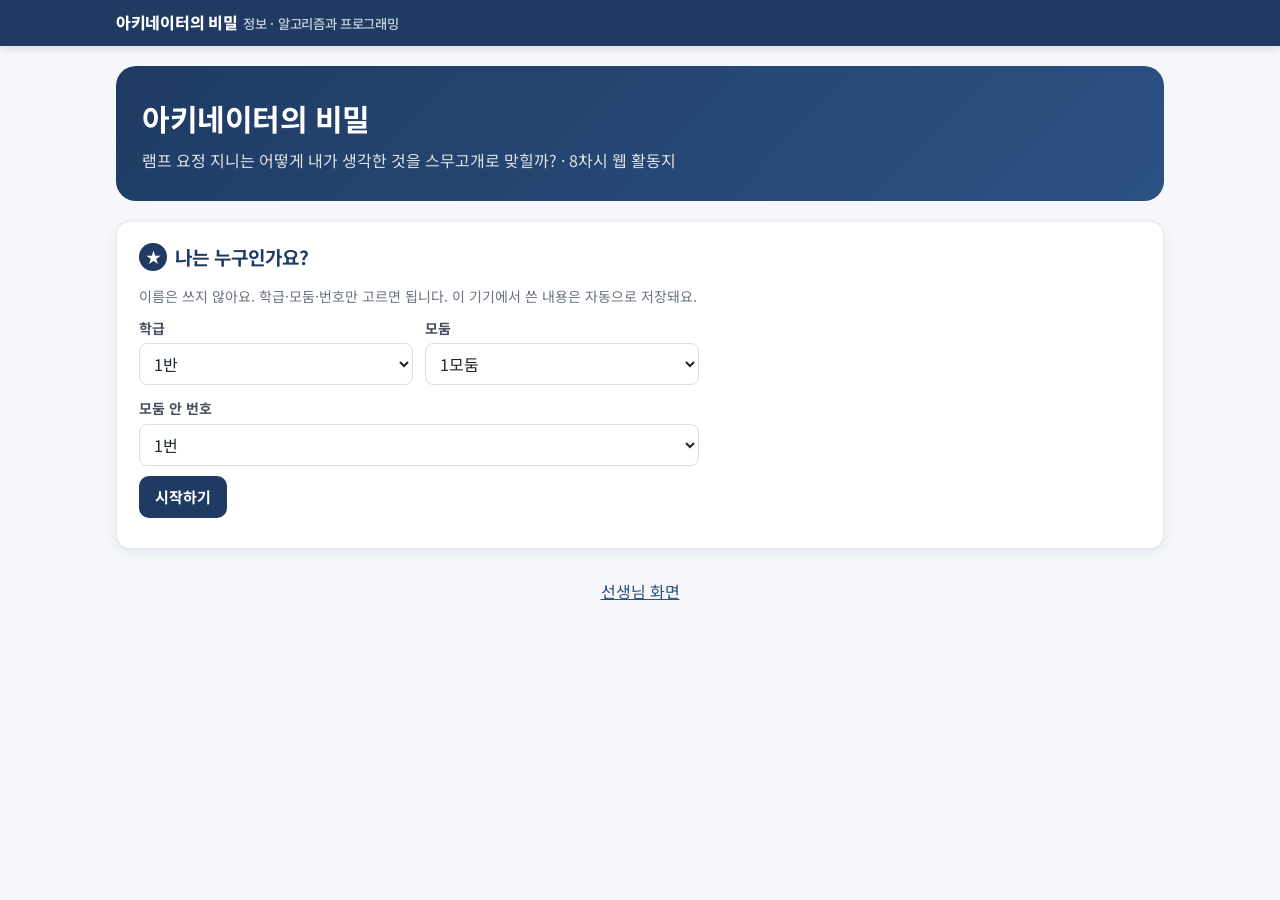
<file: index.html>
<!doctype html>
<html lang="ko">
<head>
<meta charset="utf-8">
<meta name="viewport" content="width=device-width,initial-scale=1">
<title>아키네이터의 비밀 · 웹 활동지</title>
<link rel="preconnect" href="https://fonts.googleapis.com"><link rel="preconnect" href="https://fonts.gstatic.com" crossorigin>
<link href="https://fonts.googleapis.com/css2?family=Noto+Sans+KR:wght@400;500;700;800&display=swap" rel="stylesheet">
<link rel="stylesheet" href="assets/style.css">
</head>
<body>
<main class="wrap">
  <section class="hero">
    <h1>아키네이터의 비밀</h1>
    <p>램프 요정 지니는 어떻게 내가 생각한 것을 스무고개로 맞힐까? · 8차시 웹 활동지</p>
  </section>

  <section class="card" id="login">
    <h2><span class="n">★</span> 나는 누구인가요?</h2>
    <p class="hint">이름은 쓰지 않아요. 학급·모둠·번호만 고르면 됩니다. 이 기기에서 쓴 내용은 자동으로 저장돼요.</p>
    <div class="row" style="max-width:560px">
      <div class="field"><label for="cls">학급</label><select id="cls"></select></div>
      <div class="field"><label for="grp">모둠</label><select id="grp"></select></div>
      <div class="field"><label for="num">모둠 안 번호</label><select id="num"></select></div>
    </div>
    <div class="btns"><button class="btn" id="go" type="button">시작하기</button></div>
  </section>

  <section id="list" style="display:none">
    <div class="row" style="align-items:center;margin-bottom:10px">
      <h2 style="margin:0;color:var(--navy);flex:1 1 auto">활동지 고르기</h2>
      <span class="badge" id="me"></span>
    </div>
    <div class="grid" id="cards"></div>
    <p class="hint" style="margin-top:18px">● 제출함 &nbsp; ◐ 작성 중 &nbsp; ○ 아직 시작 안 함 &nbsp;·&nbsp; 수업이 끝나면 꼭 <b>제출하기</b>를 누르세요. 다른 기기에서 이어 쓸 때는 활동지 아래 <b>내 제출 불러오기</b>를 누르면 돼요.</p>
    <p class="hint"><span id="sync"></span> &nbsp;·&nbsp; <button type="button" id="clear" class="btn sm ghost">이 기기에 저장된 내 기록 지우기</button></p>
  </section>

  <p style="text-align:center;margin-top:30px"><a href="teacher.html">선생님 화면</a></p>
</main>
<script src="assets/config.js"></script>
<script src="assets/common.js"></script>
<script>
(function(){
  const {C, WS, $, esc, user, setUser, who, meta, hhmm} = AKN;
  AKN.boot(0);
  const q = new URLSearchParams(location.search);
  const fill = (el, arr, pre) => { el.innerHTML = arr.map(v => `<option value="${v}">${v}${pre}</option>`).join(''); };
  fill($('#cls'), C.CLASSES || ['1'], '반');
  fill($('#grp'), Array.from({length: C.GROUPS || 8}, (_, i) => String(i + 1)), '모둠');
  fill($('#num'), Array.from({length: C.MAX_NUMBER || 6}, (_, i) => String(i + 1)), '번');
  const u = user();
  if (u) { $('#cls').value = u.cls; $('#grp').value = u.grp; $('#num').value = u.num; }

  function showList() {
    const u = user(); const m = meta();
    $('#me').textContent = who(u);
    $('#cards').innerHTML = WS.map(w => {
      const st = m.submitted[w.id] ? `<span class="badge g">● 제출함</span>` : (m.saved[w.id] ? `<span class="badge a">◐ 작성 중</span>` : `<span class="badge">○</span>`);
      return `<a class="wscard" href="ws${w.id}.html"><span class="st">${st}</span><div class="no">활동지 ${w.id} · ${w.lesson}</div><h3>${esc(w.title)}</h3><div class="meta">${esc(w.stage)}${w.group ? ' · 모둠 활동' : ''}</div></a>`;
    }).join('');
    $('#list').style.display = '';
  }
  // 구글 시트의 실제 제출 기록으로 ‘제출함’ 표시 맞추기 (시트에서 지우면 여기서도 사라짐)
  async function syncStatus() {
    const u = user(); if (!u) return;
    $('#sync').textContent = '제출 기록 확인 중…';
    const res = await AKN.api({ action: 'mystatus', cls: u.cls, grp: u.grp, num: u.num });
    if (!res || !res.ok || !res.ws) { $('#sync').textContent = '제출 기록을 확인하지 못했어요 (이 기기의 기록으로 표시 중)'; return; }
    const m = meta(); m.submitted = {};
    Object.keys(res.ws).forEach(k => { m.submitted[k] = res.ws[k]; });
    AKN.setMeta(m, u);
    $('#sync').textContent = '제출 기록 확인 완료 ' + new Date().toLocaleTimeString('ko-KR', {hour: '2-digit', minute: '2-digit'});
    showList();
  }
  $('#clear').addEventListener('click', () => {
    const u = user(); if (!u) return;
    if (!confirm(`이 기기에 저장된 ${who(u)}의 활동지 내용과 표시를 모두 지울까요?\n(구글 시트에 제출한 내용은 지워지지 않아요)`)) return;
    AKN.clearLocal(u); showList(); syncStatus(); AKN.toast('이 기기의 기록을 지웠어요');
  });
  $('#go').addEventListener('click', () => {
    const nu = {cls: $('#cls').value, grp: $('#grp').value, num: $('#num').value};
    const old = user();
    if (old && (old.cls !== nu.cls || old.grp !== nu.grp || old.num !== nu.num) &&
        !confirm(`${who(old)}에서 ${who(nu)}(으)로 바꿀까요?\n(바꾸기 전 내용은 이 기기에 그대로 남아 있어요)`)) return;
    setUser(nu);
    const next = q.get('next');
    if (next && /^ws[1-8]\.html$/.test(next)) location.href = next; else { showList(); syncStatus(); AKN.toast(who(nu) + '(으)로 시작합니다'); }
  });
  if (u && !q.get('change')) { showList(); syncStatus(); }
})();
</script>
</body>
</html>
</file>
<file: assets/style.css>
:root{
  --navy:#1F3B63; --navy-2:#2C5282; --navy-soft:#E8EEF7;
  --amber:#E2B04A; --amber-soft:#FFF7E8; --amber-ink:#8A5D0B;
  --green:#2E9E6B; --green-soft:#E6F4EC; --green-ink:#1E6B47;
  --orange:#E0873A; --red:#C0392B; --red-soft:#FDECEA;
  --ink:#1E2430; --ink-2:#4A5262; --muted:#6B7383;
  --line:#D9DEE6; --line-2:#E8EBF0; --bg:#F5F7FA; --card:#FFFFFF;
  --radius:14px;
  --shadow:0 1px 2px rgba(31,59,99,.06),0 4px 14px rgba(31,59,99,.06);
}
*{box-sizing:border-box}
html{-webkit-text-size-adjust:100%}
body{margin:0;background:var(--bg);color:var(--ink);font-family:"Noto Sans KR","Malgun Gothic","Apple SD Gothic Neo",sans-serif;font-size:16px;line-height:1.6;word-break:keep-all}
a{color:var(--navy-2)}
button,input,select,textarea{font:inherit;color:inherit}

/* ---------- 상단 바 ---------- */
.topbar{position:sticky;top:0;z-index:50;background:var(--navy);color:#fff;box-shadow:0 2px 8px rgba(0,0,0,.12)}
.topbar .in{max-width:1080px;margin:0 auto;padding:10px 16px;display:flex;align-items:center;gap:10px;flex-wrap:wrap}
.brand{font-weight:800;letter-spacing:-.3px;color:#fff;text-decoration:none;white-space:nowrap}
.brand small{font-weight:500;opacity:.75;margin-left:6px}
.topbar .sp{flex:1}
.chip{display:inline-flex;align-items:center;gap:6px;background:rgba(255,255,255,.14);border-radius:999px;padding:4px 12px;font-size:14px;white-space:nowrap}
.chip button{background:none;border:0;color:#cfe0ff;cursor:pointer;padding:0;font-size:13px;text-decoration:underline}
.savestate{font-size:13px;opacity:.85;white-space:nowrap}
.topbar select{background:#fff;color:var(--ink);border:0;border-radius:8px;padding:5px 8px;font-size:14px;max-width:220px}

.demo-banner{background:var(--amber-soft);color:var(--amber-ink);border-bottom:1px solid #F1D9A6;font-size:14px}
.demo-banner .in{max-width:1080px;margin:0 auto;padding:6px 16px}

/* ---------- 레이아웃 ---------- */
.wrap{max-width:1080px;margin:0 auto;padding:20px 16px 120px}
.ws-head{margin:8px 0 18px}
.ws-head .tag{display:inline-block;background:var(--navy-soft);color:var(--navy);font-weight:700;font-size:13px;border-radius:999px;padding:2px 10px;margin-right:6px}
.ws-head h1{font-size:28px;line-height:1.3;margin:8px 0 4px;color:var(--navy);letter-spacing:-.5px}
.ws-head p{margin:0;color:var(--muted)}

.card{background:var(--card);border:1px solid var(--line-2);border-radius:var(--radius);box-shadow:var(--shadow);padding:20px 22px;margin:0 0 18px}
.card h2{font-size:19px;margin:0 0 12px;color:var(--navy);display:flex;align-items:center;gap:8px;flex-wrap:wrap}
.card h2 .n{display:inline-grid;place-items:center;width:28px;height:28px;border-radius:50%;background:var(--navy);color:#fff;font-size:15px;flex:none}
.card h3{font-size:16px;margin:16px 0 8px;color:var(--ink-2)}
.hint{color:var(--muted);font-size:14px;margin:0 0 10px}
.note{background:var(--navy-soft);border-radius:10px;padding:10px 14px;font-size:14.5px;color:var(--ink-2);margin:10px 0}
.exit{border:2px dashed var(--amber);background:var(--amber-soft)}
.exit h2 .n{background:var(--amber);color:#fff}

/* ---------- 입력 ---------- */
input[type=text],input[type=number],select,textarea{border:1.5px solid var(--line);border-radius:8px;padding:7px 10px;background:#fff;width:100%;transition:border-color .15s,box-shadow .15s}
input:focus,select:focus,textarea:focus{outline:none;border-color:var(--navy-2);box-shadow:0 0 0 3px rgba(44,82,130,.15)}
textarea{min-height:64px;resize:vertical}
input.blank{display:inline-block;width:auto;min-width:80px;border:0;border-bottom:2px solid var(--navy-2);border-radius:0;padding:2px 6px;background:#F7FAFF;text-align:center;margin:0 3px}
input.blank:focus{box-shadow:none;background:#EAF2FF}
input[readonly],textarea[readonly]{background:#F3F5F8;color:var(--ink-2)}
.line{margin:8px 0;line-height:2.4}
label.ck{display:inline-flex;align-items:center;gap:6px;margin:2px 14px 2px 0;cursor:pointer}
label.ck input{width:18px;height:18px;accent-color:var(--navy)}
.row{display:flex;gap:12px;flex-wrap:wrap}
.row>*{flex:1 1 220px}
.field label{display:block;font-weight:700;font-size:14px;color:var(--ink-2);margin-bottom:4px}

/* ---------- 표 ---------- */
.tbl-wrap{overflow-x:auto;-webkit-overflow-scrolling:touch;margin:6px 0 4px}
table.t{border-collapse:collapse;width:100%;min-width:480px;font-size:15px}
table.t th{background:var(--navy-soft);color:var(--navy);font-weight:700;padding:8px 6px;border:1px solid var(--line);white-space:nowrap}
table.t td{border:1px solid var(--line);padding:4px;vertical-align:middle;background:#fff}
table.t td.c{text-align:center}
table.t td.lab{background:#FAFBFC;font-weight:700;padding:6px 10px;white-space:nowrap}
table.t td input,table.t td select,table.t td textarea{border-color:transparent;background:transparent;padding:6px 8px}
table.t td input:focus,table.t td select:focus,table.t td textarea:focus{border-color:var(--navy-2);background:#fff}
table.t td.ex{color:var(--muted);font-style:italic;background:#FBFBFC}
table.t tr.flag td{background:var(--red-soft)}
.cell01{width:100%;min-width:44px;height:36px;border:0;border-radius:6px;background:#F1F3F6;cursor:pointer;font-weight:800;color:var(--muted)}
.cell01.on{background:var(--green-soft);color:var(--green-ink)}
.cell01.off{background:#F7F0F0;color:#9A6B6B}

/* ---------- 버튼 ---------- */
.btn{display:inline-flex;align-items:center;justify-content:center;gap:6px;border:0;border-radius:10px;padding:9px 16px;font-weight:700;cursor:pointer;background:var(--navy);color:#fff;text-decoration:none;font-size:15px;transition:transform .05s,filter .15s}
.btn:hover{filter:brightness(1.1)} .btn:active{transform:translateY(1px)}
.btn.ghost{background:#fff;color:var(--navy);border:1.5px solid var(--navy)}
.btn.sm{padding:5px 10px;font-size:13.5px;border-radius:8px}
.btn.green{background:var(--green)} .btn.amber{background:var(--amber);color:#3d2a00} .btn.red{background:var(--red)}
.btn[disabled]{opacity:.45;cursor:not-allowed}
.btns{display:flex;gap:8px;flex-wrap:wrap;margin:10px 0}

/* ---------- 결과·배지 ---------- */
.ok{color:var(--green-ink);font-weight:700} .bad{color:var(--red);font-weight:700}
.badge{display:inline-block;border-radius:999px;padding:1px 9px;font-size:13px;font-weight:700;background:#EEF1F5;color:var(--ink-2)}
.badge.g{background:var(--green-soft);color:var(--green-ink)} .badge.a{background:var(--amber-soft);color:var(--amber-ink)} .badge.r{background:var(--red-soft);color:var(--red)}
.stat{display:inline-flex;flex-direction:column;background:#F7F9FC;border:1px solid var(--line-2);border-radius:12px;padding:10px 16px;min-width:120px;margin:4px 8px 4px 0}
.stat b{font-size:24px;color:var(--navy)} .stat span{font-size:13px;color:var(--muted)}
.chartbox{position:relative;height:300px;margin-top:10px}

/* ---------- 하단 바 ---------- */
.bottombar{position:fixed;left:0;right:0;bottom:0;z-index:40;background:rgba(255,255,255,.96);backdrop-filter:blur(6px);border-top:1px solid var(--line)}
.bottombar .in{max-width:1080px;margin:0 auto;padding:10px 16px;display:flex;gap:8px;align-items:center;flex-wrap:wrap}
.bottombar .sp{flex:1}

/* ---------- 토스트·모달 ---------- */
.toast{position:fixed;left:50%;bottom:84px;transform:translateX(-50%);background:var(--ink);color:#fff;padding:10px 18px;border-radius:999px;font-size:15px;z-index:100;opacity:0;transition:opacity .2s;pointer-events:none;max-width:90vw;text-align:center}
.toast.show{opacity:1}
.modal-bg{position:fixed;inset:0;background:rgba(20,30,50,.45);z-index:90;display:none;align-items:center;justify-content:center;padding:16px}
.modal-bg.show{display:flex}
.modal{background:#fff;border-radius:16px;max-width:520px;width:100%;padding:22px;max-height:90vh;overflow:auto;box-shadow:0 10px 40px rgba(0,0,0,.25)}
.modal h3{margin:0 0 10px;color:var(--navy)}

/* ---------- 업다운 게임 ---------- */
.ud{text-align:center}
.ud .big{font-size:44px;font-weight:800;color:var(--navy);margin:6px 0}
.ud .msg{font-size:22px;font-weight:800;min-height:34px}
.ud .msg.up{color:var(--orange)} .ud .msg.down{color:var(--navy-2)} .ud .msg.hit{color:var(--green)}
.ud .hist{display:flex;flex-wrap:wrap;gap:6px;justify-content:center;margin:10px 0}
.ud .hist span{background:#F1F3F6;border-radius:8px;padding:2px 8px;font-weight:700}
.ud input{max-width:140px;text-align:center;font-size:22px;font-weight:700}

/* ---------- 카드 뒤집기 ---------- */
.cards{display:grid;grid-template-columns:repeat(10,1fr);gap:6px;margin:10px 0}
.pc{aspect-ratio:3/4;border-radius:8px;border:0;background:linear-gradient(135deg,#2C5282,#1F3B63);color:#fff;font-weight:800;font-size:18px;cursor:pointer;display:grid;place-items:center;position:relative}
.pc.open{background:#fff;color:var(--navy);border:2px solid var(--navy-2)}
.pc.target{border-color:var(--green);color:var(--green-ink);background:var(--green-soft)}
.pc.out{opacity:.25}
.pc small{position:absolute;top:2px;left:5px;font-size:10px;opacity:.6;font-weight:500}
@media (max-width:640px){.cards{grid-template-columns:repeat(5,1fr)}}

/* ---------- 결정 트리 도구 ---------- */
.tree{overflow-x:auto;padding:6px 0 12px}
.tree>.tn{width:max-content;min-width:100%}
.tn{display:flex;flex-direction:column;align-items:center}
.tn .box{border-radius:12px;padding:6px 8px;min-width:96px;max-width:210px;text-align:center;font-size:14px;border:2px solid var(--navy);background:#fff}
.tn .box.leaf{border-color:var(--green);background:var(--green-soft)}
.tn .box.multi{border-style:dashed;border-color:var(--amber);background:var(--amber-soft)}
.tn .box b{display:block;color:var(--navy)}
.tn .box select{font-size:12.5px;padding:3px 4px;margin-top:4px;max-width:190px}
.tn .kids{display:flex;gap:8px;margin-top:10px;position:relative;align-items:flex-start}
.tn .kid{display:flex;flex-direction:column;align-items:center}
.tn .kid .lbl{font-size:12px;font-weight:700;border-radius:999px;padding:0 8px;margin-bottom:4px}
.tn .kid .lbl.y{background:var(--green-soft);color:var(--green-ink)} .tn .kid .lbl.n{background:#F1F2F5;color:#5D6576}
.animal-chip{display:inline-block;background:#fff;border:1px solid var(--line);border-radius:999px;padding:0 7px;margin:1px;font-size:12.5px}

/* ---------- 순서도 ---------- */
.flow svg{width:100%;height:auto;max-width:720px;display:block;margin:0 auto}
.flow foreignObject input{width:100%;height:100%;border:2px solid var(--red);border-radius:6px;text-align:center;font-weight:800;font-size:17px;color:var(--red);padding:0;background:#fff}

/* ---------- 첫 화면 ---------- */
.hero{background:linear-gradient(135deg,#1F3B63,#2C5282);color:#fff;border-radius:20px;padding:28px 26px;margin-bottom:20px}
.hero h1{margin:0 0 6px;font-size:30px;letter-spacing:-.5px}
.hero p{margin:0;opacity:.85}
.grid{display:grid;grid-template-columns:repeat(auto-fill,minmax(240px,1fr));gap:14px}
.wscard{display:block;text-decoration:none;color:inherit;background:#fff;border:1px solid var(--line-2);border-radius:var(--radius);padding:16px 18px;box-shadow:var(--shadow);transition:transform .1s,border-color .15s;position:relative}
.wscard:hover{transform:translateY(-2px);border-color:var(--navy-2)}
.wscard .no{font-size:13px;font-weight:800;color:var(--navy-2)}
.wscard h3{margin:4px 0 6px;font-size:17px;color:var(--ink);line-height:1.4}
.wscard .meta{font-size:13px;color:var(--muted)}
.wscard .st{position:absolute;top:14px;right:14px}

/* ---------- 교사 ---------- */
.tabs{display:flex;gap:6px;flex-wrap:wrap;margin:0 0 14px}
.tabs button{border:1.5px solid var(--line);background:#fff;border-radius:999px;padding:6px 14px;cursor:pointer;font-weight:700;color:var(--ink-2)}
.tabs button.on{background:var(--navy);border-color:var(--navy);color:#fff}
.mx td.c{min-width:70px}
.mx .done{color:var(--green-ink);font-weight:800;cursor:pointer;text-decoration:underline}

/* ---------- 보기 모드(교사가 학생 활동지 열람) ---------- */
body.viewmode input,body.viewmode textarea,body.viewmode select{pointer-events:none}
body.viewmode .no-view{display:none!important}

/* ---------- 인쇄 ---------- */
@media print{
  .topbar,.bottombar,.demo-banner,.no-print,.btns{display:none!important}
  body{background:#fff}
  .wrap{padding:0}
  .card{box-shadow:none;break-inside:avoid;border-color:#ccc}
}
@media (max-width:640px){
  .ws-head h1{font-size:23px}
  .card{padding:16px 14px}
  .brand small{display:none}
}
</file>
